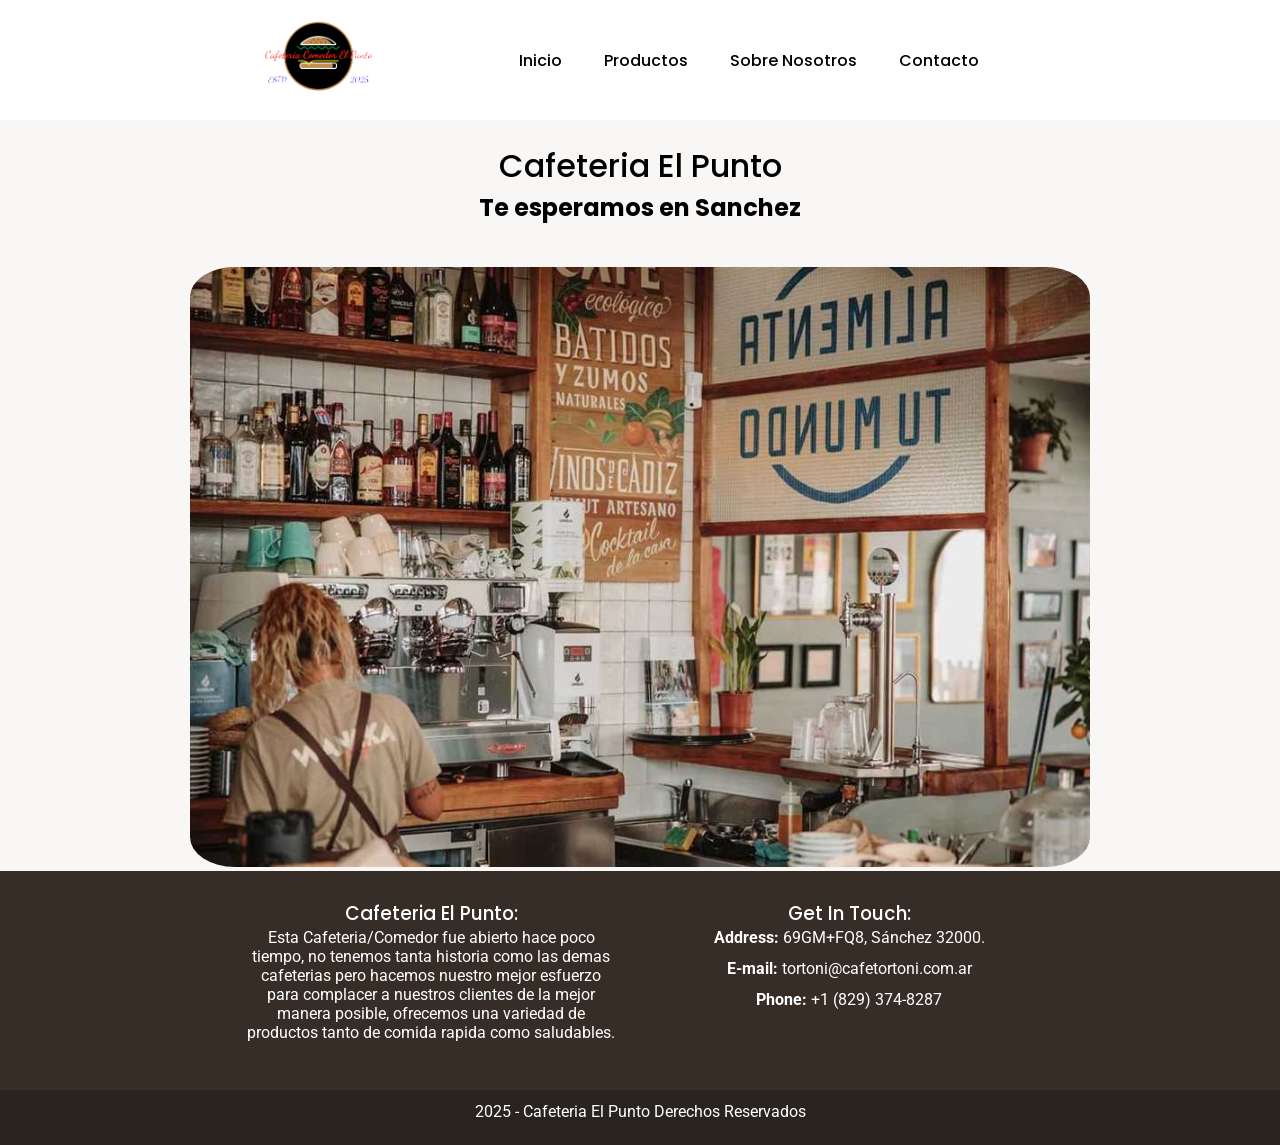
<file: index.html>
<!DOCTYPE html>
<html lang="es">
<head>
    <meta charset="UTF-8">
    <meta name="viewport" content="width=device-width, initial-scale=1.0">
    <link rel="stylesheet" href="css/styles.css">
    <link rel="preconnect" href="https://fonts.googleapis.com">
    <link rel="preconnect" href="https://fonts.gstatic.com" crossorigin>
    <link
        href="https://fonts.googleapis.com/css2?family=Open+Sans:ital,wght@0,300..800;1,300..800&family=Poppins:ital,wght@0,100;0,200;0,300;0,400;0,500;0,600;0,700;0,800;0,900;1,100;1,200;1,300;1,400;1,500;1,600;1,700;1,800;1,900&family=Roboto:ital,wght@0,100..900;1,100..900&display=swap"
        rel="stylesheet">
    <link rel="preconnect" href="https://fonts.googleapis.com">
    <link rel="preconnect" href="https://fonts.gstatic.com" crossorigin>
    <link
        href="https://fonts.googleapis.com/css2?family=Open+Sans:ital,wght@0,300..800;1,300..800&family=Poppins:ital,wght@0,100;0,200;0,300;0,400;0,500;0,600;0,700;0,800;0,900;1,100;1,200;1,300;1,400;1,500;1,600;1,700;1,800;1,900&display=swap"
        rel="stylesheet">
    <title>Cafeteria Comedor El Punto.</title>
</head>
<body class="body-container">

    <header class="">
        <!-- <img class="image-portada" src="imagenes/logo2.png" alt=""> -->
        <div class="container-logo">
            <img src="imagenes/logo2.png" alt="">
        </div>
        <nav class="containter-menu">
            <ul class="containter-lista-opciones">
                <li class="opciones-menu">
                    <a href="index.html">Inicio</a>
                </li>
                <li class="opciones-menu">
                    <a href="productos.html">Productos</a>
                </li>
                <li class="opciones-menu">
                    <a href="nosotros.html">Sobre Nosotros</a>
                </li>
                <li class="opciones-menu">
                    <a href="contactanos.html">Contacto</a>
                </li>
            </ul>
        </nav>
    </header>

    <div class="container-principal">

        <div class="container-presentacion">
            <h1>Cafeteria El Punto</h1>
            <h2>Te esperamos en Sanchez</h2>
        </div>

        <div class="container-portada">
            <img src="imagenes/cafeteria-portada.jpg" alt="">
        </div>

    </div>
    <footer class="footer-container">
        <div class="footer-subcontainer">
            <div class="container-info">
                <h3 class="titulo-footer"> <span class="">Cafeteria El Punto:</span></h3>
                <p class="texto-footer">
                    Esta Cafeteria/Comedor fue abierto hace poco tiempo, no tenemos tanta historia como las demas cafeterias pero hacemos nuestro mejor esfuerzo para complacer a nuestros clientes de la mejor manera posible, ofrecemos una variedad de productos tanto de comida rapida como saludables.
                </p>
            </div>
            <div class="contactanos">
                <h3  class="titulo-footer">Get In Touch:</h3>
                <p class="texto-footer"><strong>Address:</strong> 69GM+FQ8, Sánchez 32000.</p>
                <p class="texto-footer"><strong>E-mail:</strong> tortoni@cafetortoni.com.ar</p>
                <p class="texto-footer"><strong>Phone:</strong> +1 (829) 374-8287</p>
            </div>
        </div>
        <div class="derechos">
            <p>2025 - Cafeteria El Punto Derechos Reservados</p>
        </div>
    </footer>
</body>

</html>
</file>
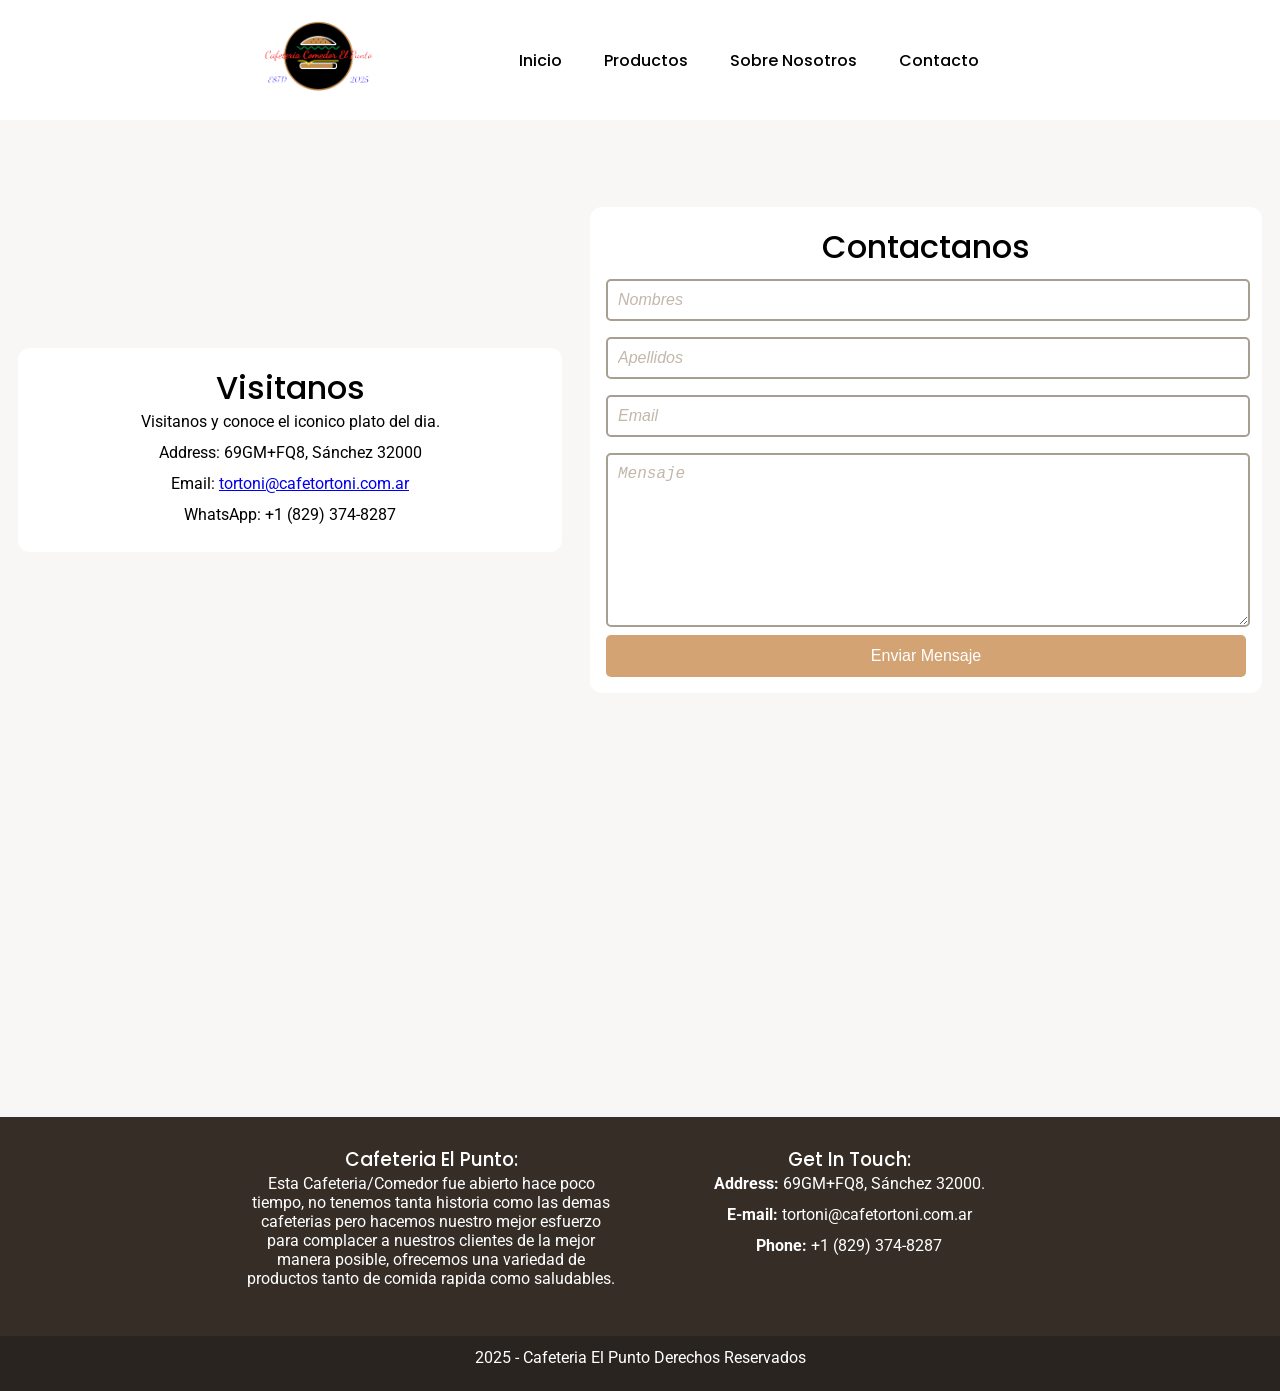
<file: contactanos.html>
<!DOCTYPE html>
<html lang="es">
<head>
    <meta charset="UTF-8">
    <meta name="viewport" content="width=device-width, initial-scale=1.0">
    <link rel="stylesheet" href="css/styles.css">
    <link rel="preconnect" href="https://fonts.googleapis.com">
    <link rel="preconnect" href="https://fonts.gstatic.com" crossorigin>
    <link
        href="https://fonts.googleapis.com/css2?family=Open+Sans:ital,wght@0,300..800;1,300..800&family=Poppins:ital,wght@0,100;0,200;0,300;0,400;0,500;0,600;0,700;0,800;0,900;1,100;1,200;1,300;1,400;1,500;1,600;1,700;1,800;1,900&family=Roboto:ital,wght@0,100..900;1,100..900&display=swap"
        rel="stylesheet">
    <link rel="preconnect" href="https://fonts.googleapis.com">
    <link rel="preconnect" href="https://fonts.gstatic.com" crossorigin>
    <link
        href="https://fonts.googleapis.com/css2?family=Open+Sans:ital,wght@0,300..800;1,300..800&family=Poppins:ital,wght@0,100;0,200;0,300;0,400;0,500;0,600;0,700;0,800;0,900;1,100;1,200;1,300;1,400;1,500;1,600;1,700;1,800;1,900&display=swap"
        rel="stylesheet">
    <title>Cafeteria Comedor El Punto.</title>
</head>
<body class="body-container">
    <header class="">
        <!-- <img class="image-portada" src="imagenes/logo2.png" alt=""> -->
        <div class="container-logo">
            <img src="imagenes/logo2.png" alt="">
        </div>
        <nav class="containter-menu">
            <ul class="containter-lista-opciones">
                <li class="opciones-menu">
                    <a href="index.html">Inicio</a>
                </li>
                <li class="opciones-menu">
                    <a href="productos.html">Productos</a>
                </li>
                <li class="opciones-menu">
                    <a href="nosotros.html">Sobre Nosotros</a>
                </li>
                <li class="opciones-menu">
                    <a href="contactanos.html">Contacto</a>
                </li>
            </ul>
        </nav>
    </header>
    <div class="container-contacto">

        <div class="container-visitanos">
            <h1>Visitanos</h1>
            <p>Visitanos y conoce el iconico plato del dia.</p>
            <p>Address: 69GM+FQ8, Sánchez 32000</p>
            <p>Email: <a href="mailto:tortoni@cafetortoni.com.">tortoni@cafetortoni.com.ar</a></p>
            <p>WhatsApp: +1 (829) 374-8287</p>
        </div>

        <form action="" class="formulario-contacto">
            <div class="titulo-contactanos">
                <h1>Contactanos</h1>
            </div>
            <input type="text" placeholder="Nombres">
            <input type="text" placeholder="Apellidos">
            <input type="email" placeholder="Email">
            <textarea name="" id="" placeholder="Mensaje" class="confi-textarea"></textarea>
            <button>Enviar Mensaje</button>
        </form>
    </div>

    <div class="main-iframe">
        <iframe
            src="https://www.google.com/maps/embed?pb=!1m18!1m12!1m3!1d941.8226367137308!2d-69.6155582!3d19.2261652!2m3!1f0!2f0!3f0!3m2!1i1024!2i768!4f13.1!3m3!1m2!1s0x8eaeff001d2d1c9f%3A0x7954ea1a3e98e4b4!2sCafeter%C3%ADa%20Comedor%20El%20Punto!5e0!3m2!1sen!2sdo!4v1742423395530!5m2!1sen!2sdo"
            width="" height="" style="border:0;" allowfullscreen="" loading="lazy"
            referrerpolicy="no-referrer-when-downgrade"></iframe>
    </div>
    <footer class="footer-container">
        <div class="footer-subcontainer">
            <div class="container-info">
                <h3 class="titulo-footer"> <span class="">Cafeteria El Punto:</span></h3>
                <p class="texto-footer">
                    Esta Cafeteria/Comedor fue abierto hace poco tiempo, no tenemos tanta historia como las demas cafeterias pero hacemos nuestro mejor esfuerzo para complacer a nuestros clientes de la mejor manera posible, ofrecemos una variedad de productos tanto de comida rapida como saludables.
                </p>
            </div>
            <div class="contactanos">
                <h3 class="titulo-footer">Get In Touch:</h3>
                <p class="texto-footer"><strong>Address:</strong> 69GM+FQ8, Sánchez 32000.</p>
                <p class="texto-footer"><strong>E-mail:</strong> tortoni@cafetortoni.com.ar</p>
                <p class="texto-footer"><strong>Phone:</strong> +1 (829) 374-8287</p>
            </div>
        </div>
        <div class="derechos">
            <p>2025 - Cafeteria El Punto Derechos Reservados</p>
        </div>
    </footer>
</body>

</html>
</file>
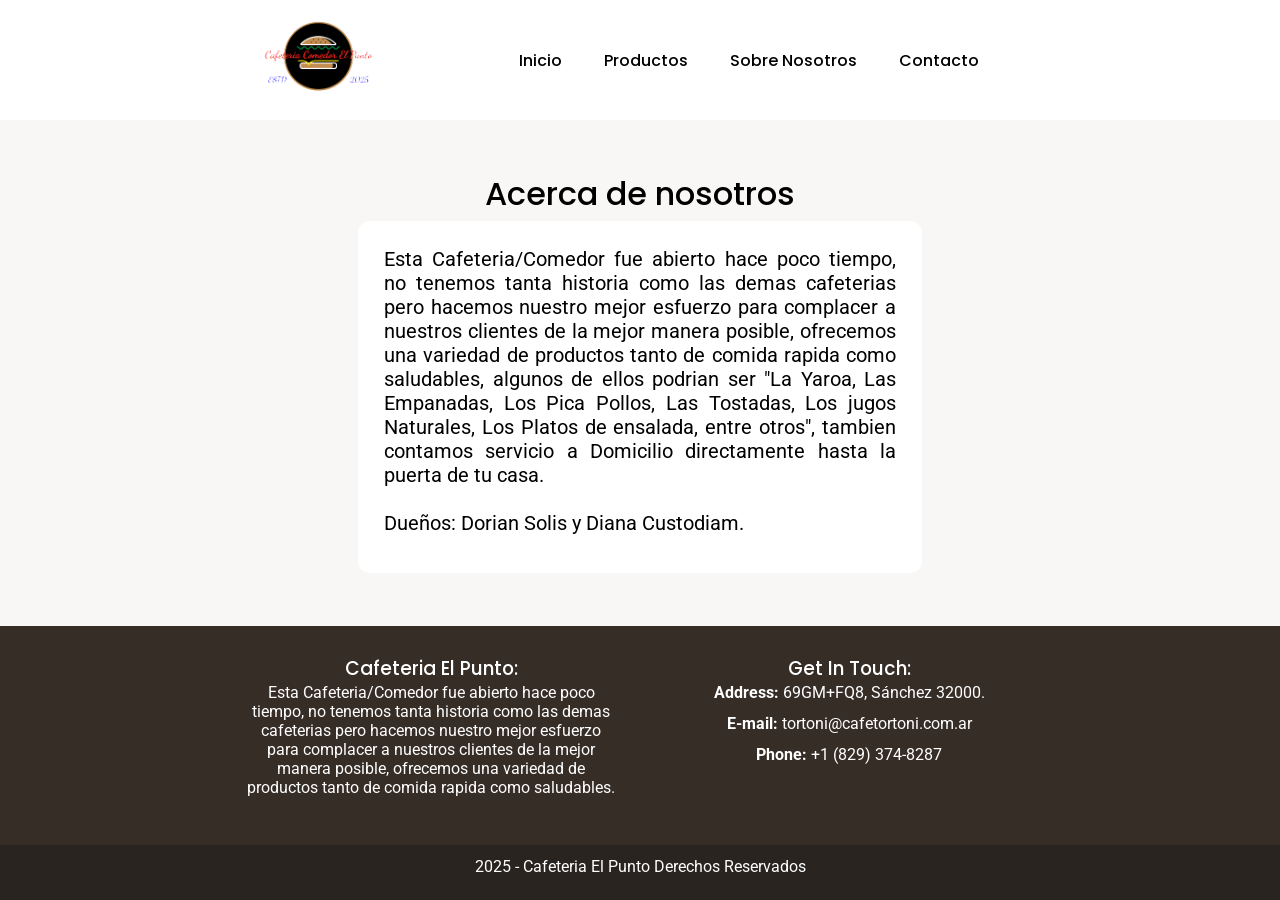
<file: nosotros.html>
<!DOCTYPE html>
<html lang="es">
<head>
    <meta charset="UTF-8">
    <meta name="viewport" content="width=device-width, initial-scale=1.0">
    <link rel="stylesheet" href="css/styles.css">
    <link rel="preconnect" href="https://fonts.googleapis.com">
    <link rel="preconnect" href="https://fonts.gstatic.com" crossorigin>
    <link
        href="https://fonts.googleapis.com/css2?family=Open+Sans:ital,wght@0,300..800;1,300..800&family=Poppins:ital,wght@0,100;0,200;0,300;0,400;0,500;0,600;0,700;0,800;0,900;1,100;1,200;1,300;1,400;1,500;1,600;1,700;1,800;1,900&family=Roboto:ital,wght@0,100..900;1,100..900&display=swap"
        rel="stylesheet">
    <link rel="preconnect" href="https://fonts.googleapis.com">
    <link rel="preconnect" href="https://fonts.gstatic.com" crossorigin>
    <link
        href="https://fonts.googleapis.com/css2?family=Open+Sans:ital,wght@0,300..800;1,300..800&family=Poppins:ital,wght@0,100;0,200;0,300;0,400;0,500;0,600;0,700;0,800;0,900;1,100;1,200;1,300;1,400;1,500;1,600;1,700;1,800;1,900&display=swap"
        rel="stylesheet">
    <title>Cafeteria Comedor El Punto.</title>
</head>
<body class="body-container">

    <header class="">
        <!-- <img class="image-portada" src="imagenes/logo2.png" alt=""> -->
        <div class="container-logo">
            <img src="imagenes/logo2.png" alt="">
        </div>
        <nav class="containter-menu">
            <ul class="containter-lista-opciones">
                <li class="opciones-menu">
                    <a href="index.html">Inicio</a>
                </li>
                <li class="opciones-menu">
                    <a href="productos.html">Productos</a>
                </li>
                <li class="opciones-menu">
                    <a href="nosotros.html">Sobre Nosotros</a>
                </li>
                <li class="opciones-menu">
                    <a href="contactanos.html">Contacto</a>
                </li>
            </ul>
        </nav>
    </header>


    <div class="titulo-nosotros">
        <h1 >Acerca de nosotros</h1>
    </div>

    <div class="container-acerca">
        <p class="texto-acercade">Esta Cafeteria/Comedor fue abierto hace poco tiempo, no tenemos tanta historia como las demas cafeterias pero
            hacemos nuestro mejor esfuerzo para complacer a nuestros clientes de la mejor manera posible, ofrecemos una
            variedad de productos tanto de comida rapida como saludables, algunos de ellos podrian ser "La Yaroa, Las
            Empanadas, Los Pica Pollos, Las Tostadas, Los jugos Naturales, Los Platos de ensalada, entre otros", tambien
            contamos servicio a Domicilio directamente hasta la puerta de tu casa. <br><br>

            Dueños: Dorian Solis y Diana Custodiam.</p>
    </div>
    <footer class="footer-container">
        <div class="footer-subcontainer">
            <div class="container-info">
                <h3 class="titulo-footer"> <span class="">Cafeteria El Punto:</span></h3>
                <p class="texto-footer">
                    Esta Cafeteria/Comedor fue abierto hace poco tiempo, no tenemos tanta historia como las demas cafeterias pero hacemos nuestro mejor esfuerzo para complacer a nuestros clientes de la mejor manera posible, ofrecemos una variedad de productos tanto de comida rapida como saludables.
                </p>
            </div>
            <div class="contactanos">
                <h3  class="titulo-footer">Get In Touch:</h3>
                <p class="texto-footer"><strong>Address:</strong> 69GM+FQ8, Sánchez 32000.</p>
                <p class="texto-footer"><strong>E-mail:</strong> tortoni@cafetortoni.com.ar</p>
                <p class="texto-footer"><strong>Phone:</strong> +1 (829) 374-8287</p>
            </div>
        </div>
        <div class="derechos">
            <p>2025 - Cafeteria El Punto Derechos Reservados</p>
        </div>
    </footer>
</body>
</html>
</file>
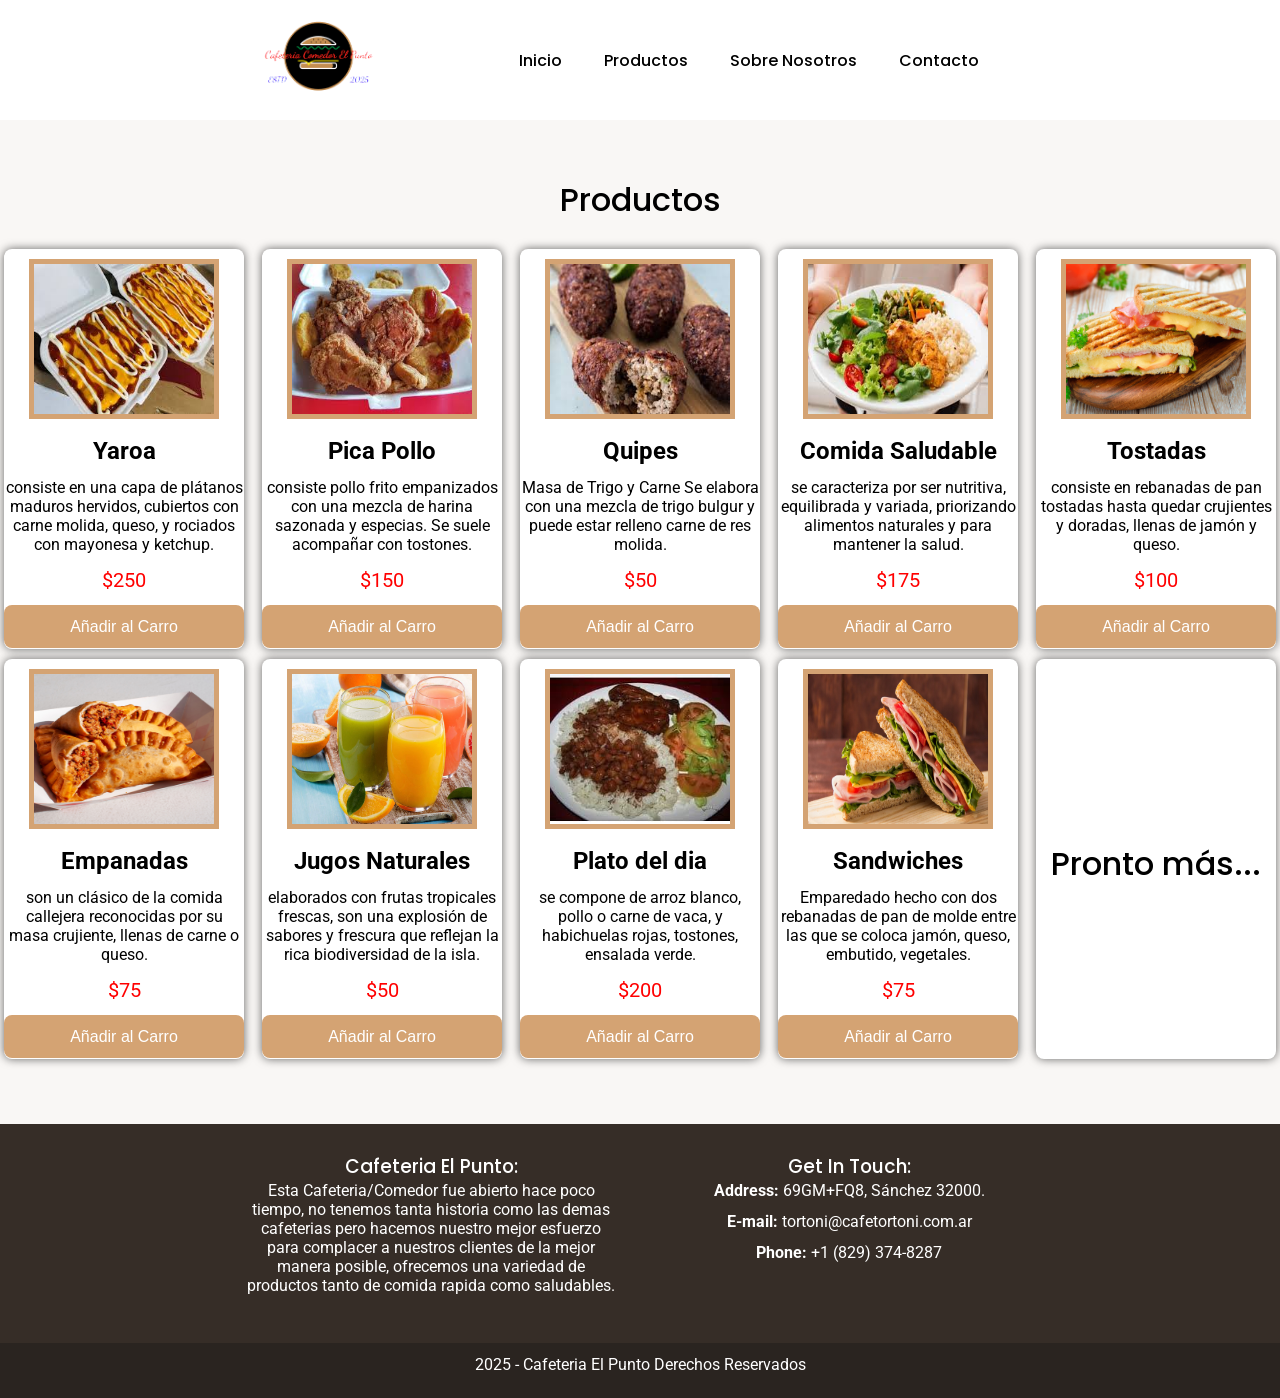
<file: productos.html>
<!DOCTYPE html>
<html lang="es">
<head>
    <meta charset="UTF-8">
    <meta name="viewport" content="width=device-width, initial-scale=1.0">
    <link rel="stylesheet" href="css/styles.css">
    <link rel="preconnect" href="https://fonts.googleapis.com">
    <link rel="preconnect" href="https://fonts.gstatic.com" crossorigin>
    <link
        href="https://fonts.googleapis.com/css2?family=Open+Sans:ital,wght@0,300..800;1,300..800&family=Poppins:ital,wght@0,100;0,200;0,300;0,400;0,500;0,600;0,700;0,800;0,900;1,100;1,200;1,300;1,400;1,500;1,600;1,700;1,800;1,900&family=Roboto:ital,wght@0,100..900;1,100..900&display=swap"
        rel="stylesheet">
    <link rel="preconnect" href="https://fonts.googleapis.com">
    <link rel="preconnect" href="https://fonts.gstatic.com" crossorigin>
    <link
        href="https://fonts.googleapis.com/css2?family=Open+Sans:ital,wght@0,300..800;1,300..800&family=Poppins:ital,wght@0,100;0,200;0,300;0,400;0,500;0,600;0,700;0,800;0,900;1,100;1,200;1,300;1,400;1,500;1,600;1,700;1,800;1,900&display=swap"
        rel="stylesheet">
    <title>Cafeteria Comedor El Punto.</title>
</head>

<body class="body-container">

    <header class="">
        <!-- <img class="image-portada" src="imagenes/logo2.png" alt=""> -->
        <div class="container-logo">
            <img src="imagenes/logo2.png" alt="">
        </div>
        <nav class="containter-menu">
            <ul class="containter-lista-opciones">
                <li class="opciones-menu">
                    <a href="index.html">Inicio</a>
                </li>
                <li class="opciones-menu">
                    <a href="productos.html">Productos</a>
                </li>
                <li class="opciones-menu">
                    <a href="nosotros.html">Sobre Nosotros</a>
                </li>
                <li class="opciones-menu">
                    <a href="contactanos.html">Contacto</a>
                </li>
            </ul>
        </nav>
    </header>


    <div class="titulo-producto">
        <h1 >Productos</h1>
    </div>
    <div class="container-productos">
        <div class="box-products">
            <div class="box"><img src="imagenes/Productos/yaroa.jpg" alt="" width="180px" height="150px"></div>
            <div class="box"><h2>Yaroa</h2></div>
            <div class="box"><p>consiste en una capa de plátanos maduros hervidos, cubiertos con carne molida, queso, y rociados con mayonesa y ketchup.</p></div>
            <div class="box price"><p>$250</p></div>
            <button class="button">Añadir al Carro</button>
        </div>
        <div class="box-products">
            <div class="box"><img src="imagenes/Productos/picapollo.jpg" alt="" width="180px" height="150px"></div>
            <div class="box"><h2>Pica Pollo</h2></div>
            <div class="box"><p> consiste pollo frito empanizados con una mezcla de harina sazonada y especias. Se suele acompañar con tostones.</p></div>
            <div class="box price"><p>$150</p></div>
            <button class="button">Añadir al Carro</button>
        </div>
        <div class="box-products">
            <div class="box"><img src="imagenes/Productos/quipes.jpg" alt="" width="180px" height="150px"></div>
            <div class="box"><h2>Quipes</h2></div>
            <div class="box"><p>Masa de Trigo y Carne Se elabora con una mezcla de trigo bulgur y puede estar relleno carne de res molida. </p></div>
            <div class="box price"><p>$50</p></div>
            <button class="button">Añadir al Carro</button>
        </div>        
        <div class="box-products">
            <div class="box"><img src="imagenes/Productos/comidasaludable.jpg" alt="" width="180px" height="150px"></div>
            <div class="box"><h2>Comida Saludable</h2></div>
            <div class="box"><p>se caracteriza por ser nutritiva, equilibrada y variada, priorizando alimentos naturales y para mantener la salud.</p></div>
            <div class="box price"><p>$175</p></div>
            <button class="button">Añadir al Carro</button>
        </div>
        <div class="box-products">
            <div class="box"><img src="imagenes/Productos/tostadas.png" alt="" width="180px" height="150px"></div>
            <div class="box"><h2>Tostadas</h2></div>
            <div class="box"><p>consiste en rebanadas de pan tostadas hasta quedar crujientes y doradas, llenas de jamón y queso.</p></div>
            <div class="box price"><p>$100</p></div>
            <button class="button">Añadir al Carro</button>
        </div>
        <div class="box-products">
            <div class="box"><img src="imagenes/Productos/empanadas.jpg" alt="" width="180px" height="150px"></div>
            <div class="box"><h2>Empanadas</h2></div>
            <div class="box"><p>son un clásico de la comida callejera reconocidas por su masa crujiente, llenas de carne o queso.</p></div>
            <div class="box price"><p>$75</p></div>
            <button class="button">Añadir al Carro</button>
        </div>
        <div class="box-products">
            <div class="box"><img src="imagenes/Productos/jugos.jpg" alt="" width="180px" height="150px"></div>
            <div class="box"><h2>Jugos Naturales</h2></div>
            <div class="box"><p>elaborados con frutas tropicales frescas, son una explosión de sabores y frescura que reflejan la rica biodiversidad de la isla.</p></div>
            <div class="box price"><p>$50</p></div>
            <button class="button">Añadir al Carro</button>
        </div>
        <div class="box-products">
            <div class="box"><img src="imagenes/Productos/platodeldia.jpg" alt="" width="180px" height="150px"></div>
            <div class="box"><h2>Plato del dia</h2></div>
            <div class="box"><p>se compone de arroz blanco, pollo o carne de vaca, y habichuelas rojas, tostones, ensalada verde.</p></div>
            <div class="box price"><p>$200</p></div>
            <button class="button">Añadir al Carro</button>
        </div>
        <div class="box-products">
            <div class="box"><img src="imagenes/Productos/sandwich.jpg" alt="" width="180px" height="150px"></div>
            <div class="box"><h2>Sandwiches</h2></div>
            <div class="box"><p>Emparedado hecho con dos rebanadas de pan de molde entre las que se coloca jamón, queso, embutido, vegetales.</p></div>
            <div class="box price"><p>$75</p></div>
            <button class="button">Añadir al Carro</button>
        </div>
        <div class="box-products"><div class="H1"><H1>Pronto más...</H1></div></div>
    </div>
    




    <footer class="footer-container">
        <div class="footer-subcontainer">
            <div class="container-info">
                <h3 class="titulo-footer"> <span class="">Cafeteria El Punto:</span></h3>
                <p class="texto-footer">
                    Esta Cafeteria/Comedor fue abierto hace poco tiempo, no tenemos tanta historia como las demas cafeterias pero hacemos nuestro mejor esfuerzo para complacer a nuestros clientes de la mejor manera posible, ofrecemos una variedad de productos tanto de comida rapida como saludables.
                </p>
            </div>
            <div class="contactanos">
                <h3 class="titulo-footer">Get In Touch:</h3>
                <p class="texto-footer"><strong>Address:</strong> 69GM+FQ8, Sánchez 32000.</p>
                <p class="texto-footer"><strong>E-mail:</strong> tortoni@cafetortoni.com.ar</p>
                <p class="texto-footer"><strong>Phone:</strong> +1 (829) 374-8287</p>
            </div>
        </div>
        <div class="derechos">
            <p>2025 - Cafeteria El Punto Derechos Reservados</p>
        </div>
    </footer>


</body>

</html>
</file>
<file: css/styles.css>
*{
    padding: 0;
    margin: 0;
}
html, body {
    display: flex;
    flex-direction: column;
    min-height: 100vh;
}
.body-container {
    flex: 1;
    display: flex;
    flex-direction: column;
}
.primary-color{
    color: #F9F7F5;
}
.color-rojo{
   color:#6B0504
}
.body-container{
    background-color: #F9F7F5;
    flex-grow: 1;
}
.container-principal{
    display: flex;
    flex-direction: column;
    align-items: center; 
    justify-content: center;
    
}
.container-portada{
    margin-top: 42px;
    /* display: flex;
    justify-content: center; */
}
.container-portada{
    width: 900px;
}
.container-portada img{
    /* border: 5px solid blue; */
    border-radius: 5%;
    width: 100%;
}
.container-presentacion{
    font-family: "Poppins", sans-serif;
    font-weight: 500;
    font-style: normal;
    margin-top: 22px;
}
.formulario-contacto{
    display: flex;
    justify-content: center;
    flex-direction: column;
   
}
header{
    font-family: "Poppins", sans-serif;
    font-weight: 500;
    font-style: normal;
    display: flex;
    justify-content: center;
    align-items: center;
    background-color: #FFF;

}
.opciones-menu{
 margin-right: 42px;
}
.containter-menu .containter-lista-opciones .opciones-menu a {
    text-decoration: none;
    color: #000; 
    transition: color 0.3s ease; 
}
.containter-menu .containter-lista-opciones .opciones-menu a :hover {
    color:#6B0504;
    transition: 2s;
}
.containter-lista-opciones{
    display: flex;
    list-style: none; 
    padding: 0;
    margin: 0; 
}
.container-logo img{
    width: 120px;
    margin-right: 140px;
}
.titulo-producto h1{
    margin-top: 56px;
    font-family: "Poppins", sans-serif;
    font-weight: 500;
    font-style: normal;
    text-align: center;
}
.container-productos{
    display: grid;
    height: 900px;
    place-items: center;
    font-size: 16px;
    grid-template-columns: repeat(5, auto);
    gap: 10px;
    grid-template-rows: repeat(5, 400px);;
}
.box-products{
    width: 240px;
    height: 400px;
    margin-top: 50px;
    font-size: 1em;
    text-align: center;
    background-color: white;
    box-shadow: 0px 0px 10px rgb(0 0 0 / 60%);
    border-radius: 8px;
    transition: transform 0.3s ease-in-out;
}
.box-products:hover{
    transform: translateY(-6px);
}
.box{
    margin: 10px 0px 13.5px ;
    font-family: "Roboto", sans-serif;
    font-optical-sizing: auto;
    font-weight: 400;
    font-style: normal;
    font-variation-settings:
      "wdth" 100;
}
.box img{
    border: 5px solid #d4a373;
}
.price{
    font-size: 15pt;
    color: red;
}
.button{
    width: 100%;
    height: 43px;
    border-radius: 8px;
    border: 0px;
    background-color: #d4a373;
    transition: 1s;
    color: white;
}
.button:hover {
    background-color: #f37b03;
    transition: 2s;
}

.H1{
    margin-top: 181px;
    font-family: "Roboto", sans-serif;
    font-optical-sizing: auto;
    font-weight: 400;
    font-style: normal;
    font-variation-settings:
      "wdth" 100;
}
.titulo-nosotros h1{
    margin-top: 50px;
    font-family: "Poppins", sans-serif;
    font-weight: 500;
    font-style: normal;
    text-align: center;
}

.container-acerca{
    background-color: #fff;
    border-radius: 12px;
    font-size: 10px;
    padding: 26px;
    margin: auto;
    margin-bottom: 50px;
    width: 40%;
}

.container-acerca p {
    text-align: justify;
    color: #000;
    font-family: "Roboto", sans-serif;
    font-optical-sizing: auto;
    font-weight: 400;
    font-size: 2em;
}
.container-contacto{
    margin-top: 87px;
    display: flex;
    align-items: center;
    justify-content: center;
    height: 700px;
}

.container-visitanos{
    background-color: #fff;
    padding: 16px;
    margin-right: 28px;
    width: 40%;
    border-radius: 12px;
}

.formulario-contacto{
    background-color: #fff;
    padding: 16px;
    width: 50%;
    border-radius: 12px;
    justify-content: center;
    justify-content: center;
    flex-direction: column;
}

h1{
    font-family: "Poppins", sans-serif;
    font-weight: 500;
    font-style: normal;
    text-align: center;
}

.titulo-contactanos h1{
    font-family: "Poppins", sans-serif;
    font-weight: 500;
    font-style: normal;
    text-align: center;
}

p{
    font-family: "Roboto", sans-serif;
    font-optical-sizing: auto;
    font-weight: 400;
    text-align: center;
    margin-bottom: 12px;
}

input, textarea {
    width: calc(100% - 20px);
    padding: 10px;
    margin: 8px 0;
    border: 2px solid #a89f93; 
    border-radius: 5px;
    color: #000;
    font-size: 16px;
    outline: none;
}


input:focus, textarea:focus {
    border-color: #d4a373;
   
}
input::placeholder, textarea::placeholder {
    color: #c2b7aa; 
    font-style: italic;
}


button {
    width: 100%;
    padding: 12px;
    background-color: #d4a373; 
    color: #fff;
    font-size: 16px;
    border: none;
    border-radius: 5px;
    cursor: pointer;
    transition: 0.3s;
}

button:hover {
    background-color: #f37b03;
    transition: 2s;
}

.confi-textarea{
    min-height: 150px;
    max-height: 300px;
}
iframe{
    width: 95%;
    height: 400px;
}
.main-iframe{
    margin-top: 20px;
    text-align: center;
}
.footer-container{
    background-color: #362D27;
    width: 100%;
    margin-top: auto;
    padding-top: 28px;
    font-size: 16px;
}

.derechos{
    background-color: #2A2420;
    color: #fff;
    padding: 12px;
    font-family: "Poppins", sans-serif;
    font-weight: 500;
    font-style: normal;
    text-align: center;
    margin-top: 36px;
    font-size: 1em;
}


.footer-subcontainer{
    display: flex;
    padding-left: 20px;
    padding-right: 20px;
    justify-content: center;
}

.texto-footer{
    font-family: "Roboto", sans-serif;
    font-optical-sizing: auto;
    font-weight: 400;
    color: #fff;
    font-size: 1em;
    text-align: center;
}

.titulo-footer{
    font-family: "Poppins", sans-serif;
    font-weight: 500;
    font-style: normal;
    text-align: center;
    color: #fff;
}

.container-info{
    width: 30%;
    margin-right: 46px;
}

.contactanos{
    width: 30%;
}
/* Mantener el footer siempre abajo */
html, body {
    height: 100%;
    display: flex;
    flex-direction: column;
}

.body-container {
    flex: 1;
    display: flex;
    flex-direction: column;
}
@media screen and (max-width: 1200px) {
    .container-portada {
        width: 80%;
    }
    .container-productos {
        grid-template-columns: repeat(4, auto);
        grid-template-rows: repeat(3, 400px);
    }
    .container-info,
    .contactanos {
        width: 45%;
    }
}

@media screen and (max-width: 992px) {
    .container-portada {
        width: 90%;
    }
    .container-productos {
        grid-template-columns: repeat(3, auto);
        grid-template-rows: repeat(3, 400px);
    }
    .container-acerca {
        width: 60%;
    }
    .container-contacto {
        flex-direction: column;
        height: auto;
    }
    .container-visitanos,
    .formulario-contacto {
        width: 90%;
        margin-bottom: 20px;
    }
}

@media screen and (max-width: 768px) {
    .container-logo img {
        width: 80px;
        margin-right: 0;
    }
    .container-portada {
        width: 95%;
    }
    .container-productos {
        grid-template-columns: repeat(2, auto);
        grid-template-rows: repeat(4, 400px);
    }
    .container-acerca {
        width: 90%;
    }
    .container-info,
    .contactanos {
        width: 100%;
        margin-right: 0;
    }
    iframe{
        width: 95%;
        height: 400px;
    }
}

@media screen and (max-width: 576px) {
    .container-portada {
        width: 100%;
    }
    .container-productos {
        grid-template-columns: repeat(1, auto);
        grid-template-rows: repeat(6, 400px);
    }
    .container-acerca {
        width: 90%;
    }
    .container-logo img {
        width: 80px;
        margin-right: 0;
    }
    .footer-subcontainer {
        flex-direction: column;
        align-items: center;
    }
    .container-info,
    .contactanos {
        width: 100%;
        text-align: center;
    }
}
</file>
